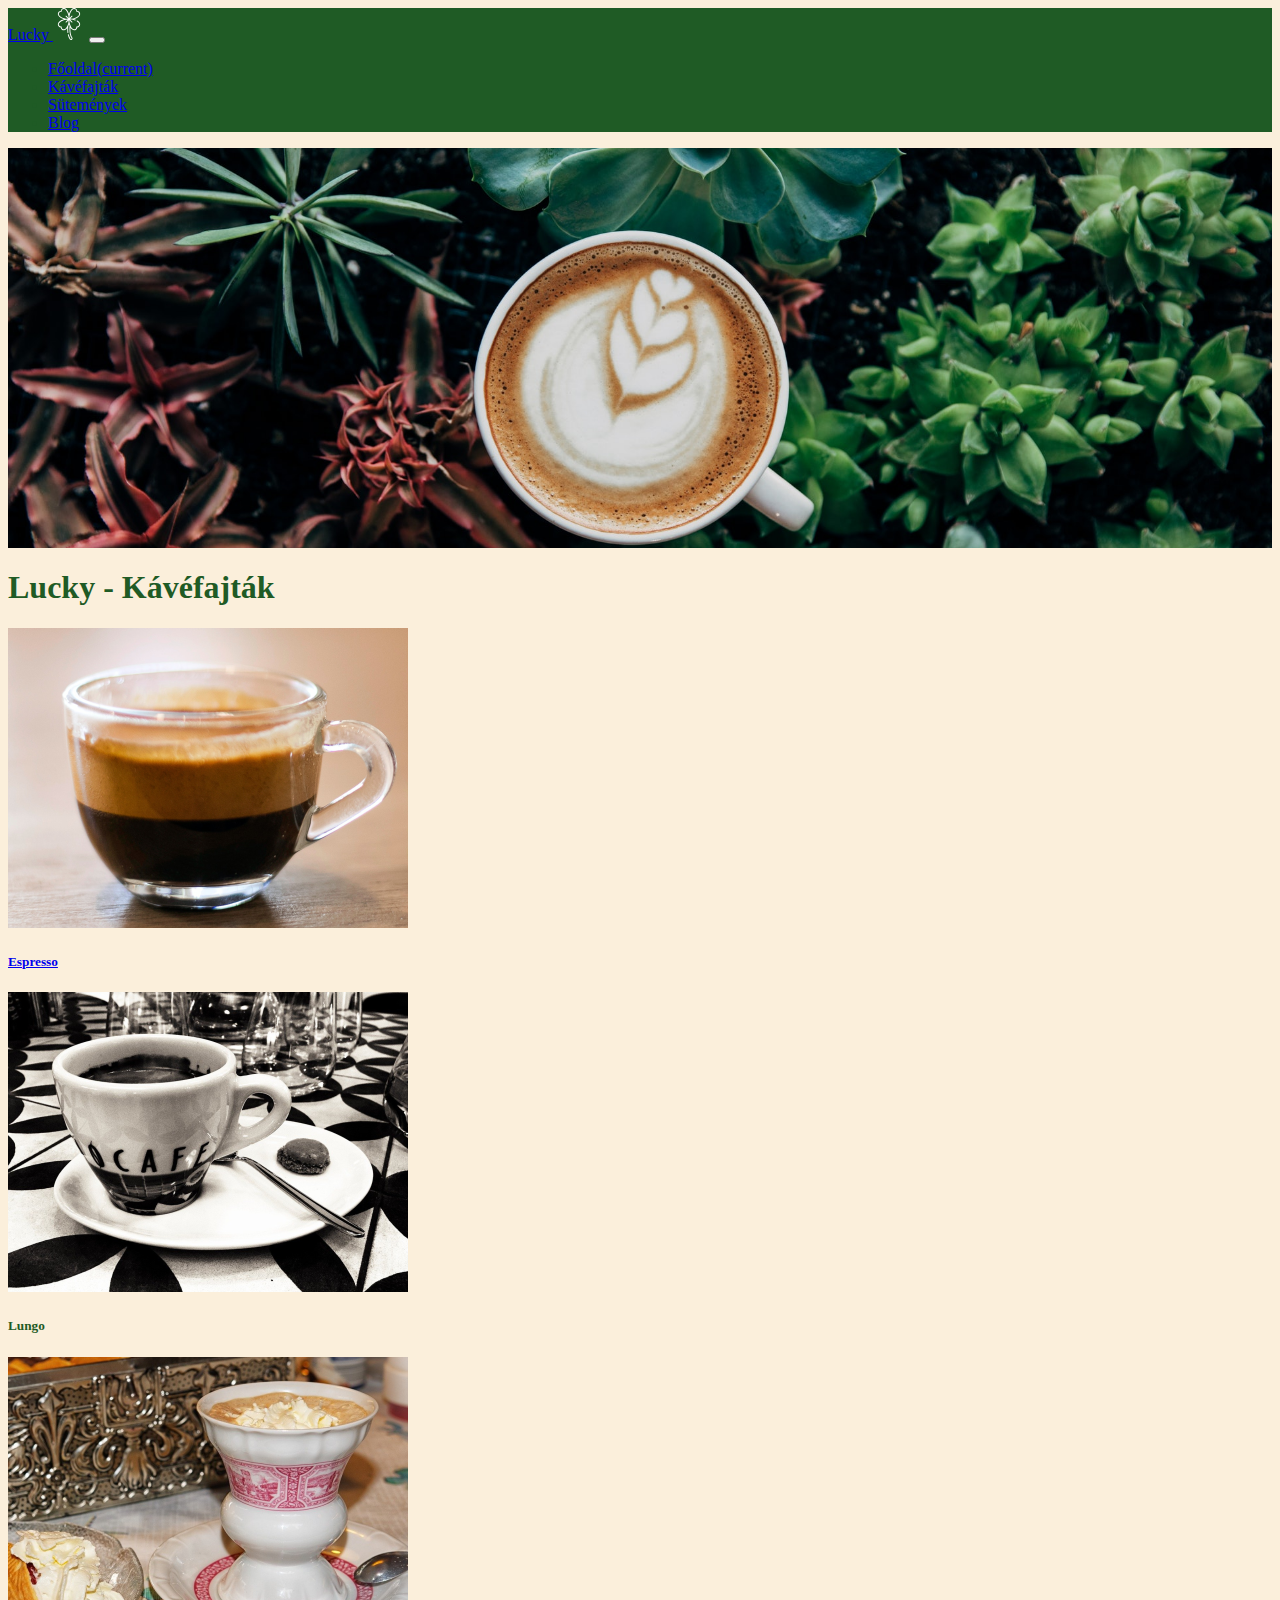
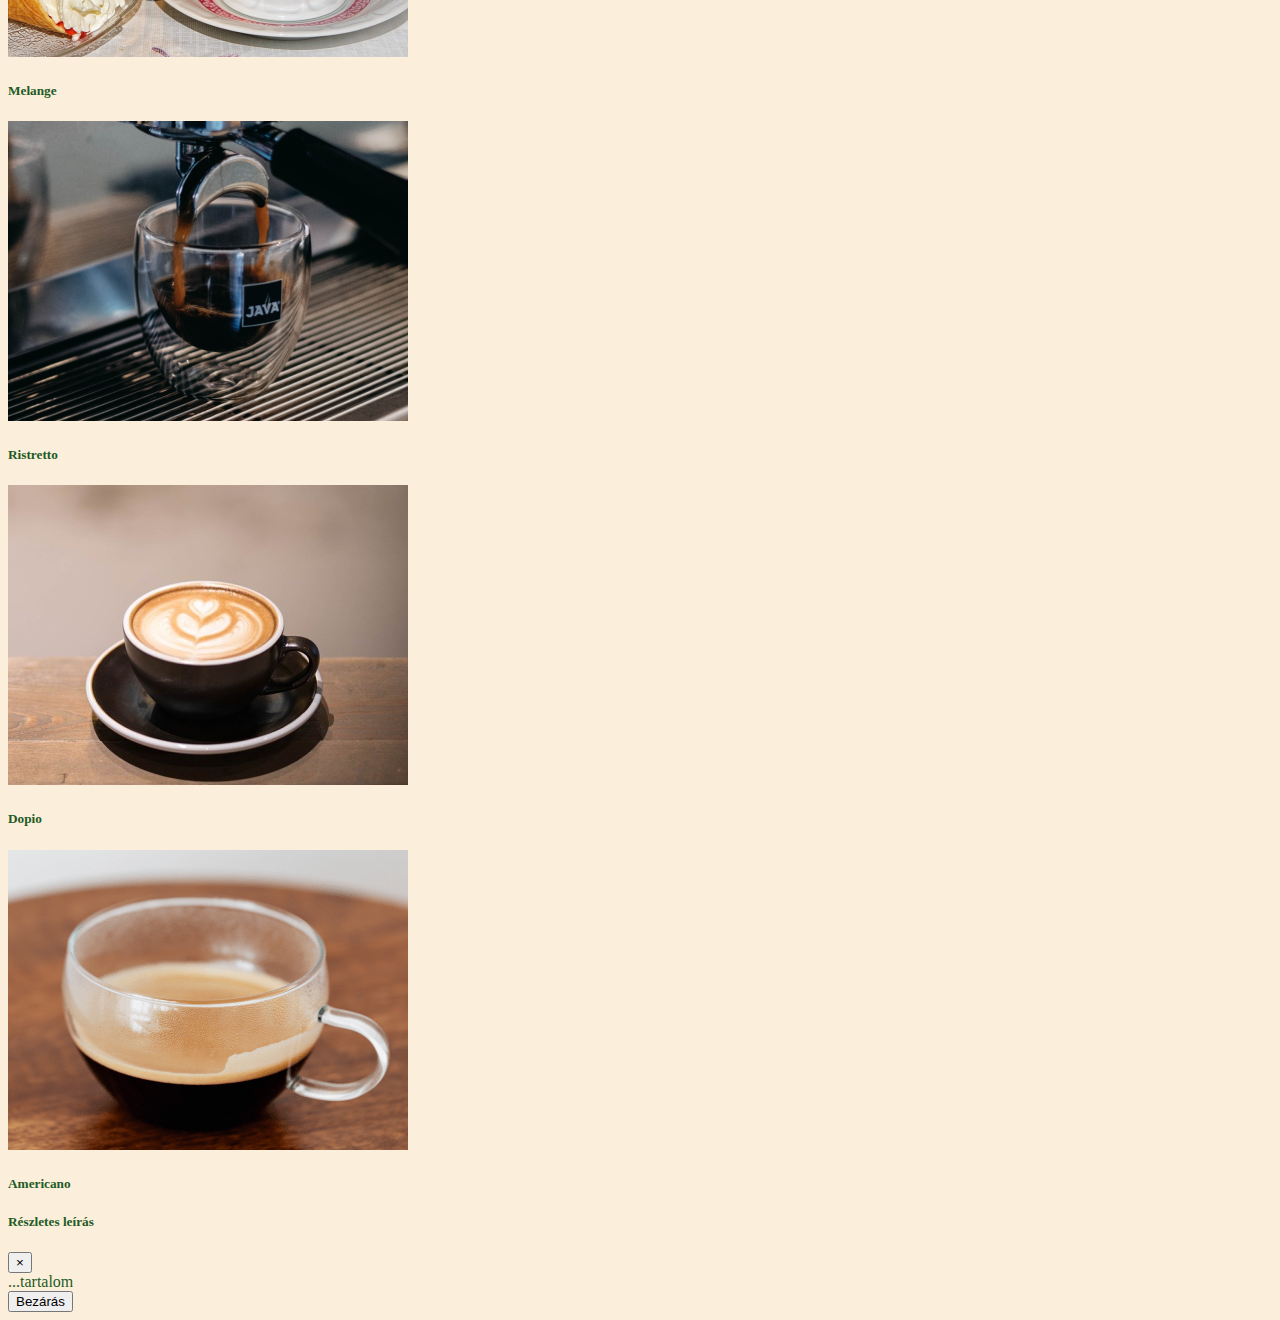
<file: kave.html>
<!DOCTYPE html>
<html lang="hu">
<head>
    <meta charset="UTF-8">
    <meta name="viewport" content="width=device-width, initial-scale=1 shrink-to-fit=no">

    <link rel="stylesheet" href="https://cdn.jsdelivr.net/npm/bootstrap@4.6.1/dist/css/bootstrap.min.css" integrity="sha384-zCbKRCUGaJDkqS1kPbPd7TveP5iyJE0EjAuZQTgFLD2ylzuqKfdKlfG/eSrtxUkn" crossorigin="anonymous">
    <link rel="stylesheet" href="css/style.css">
    <link rel="stylesheet" href="css/kave.css">
    <title>Lucky kávézó</title>
</head>
<body>
    <div class="container-fluid">
        <nav class="navbar navbar-expand-lg navbar-dark fixed-top">
            <a class="navbar-brand" href="#">Lucky <img src="img/clover.svg" alt=""></a>
            <button class="navbar-toggler" type="button" data-toggle="collapse" data-target="#navbarNav" aria-controls="navbarNav" aria-expanded="false" aria-label="Toggle navigation">
              <span class="navbar-toggler-icon"></span>
            </button>
            <div class="collapse navbar-collapse" id="navbarNav">
              <ul class="navbar-nav">
                <li class="nav-item active">
                  <a class="nav-link" href="index.html">Főoldal<span class="sr-only">(current)</span></a>
                </li>
                <li class="nav-item">
                  <a class="nav-link" href="kave.html">Kávéfajták</a>
                </li>
                <li class="nav-item">
                  <a class="nav-link" href="suti.html">Sütemények</a>
                </li>
                <li class="nav-item">
                  <a class="nav-link" href="blog.html">Blog</a>
                </li>
              </ul>
            </div>
          </nav>
          <div class="banner"></div>
    </div>
    <div class="container">
        <h1 class="text-center p-3">Lucky - Kávéfajták</h1>
        <div class="row text-center">
            <div class="col-md-4">
                <div class="card">
                    <img src="img/espresso.png" class="card-img-top" alt="espresso">
                    <div class="card-body">
                        <h5 class="card-title"><a href="#" data-toggle="modal" data-target="#staticBackdrop">Espresso</a></h5>
                    </div>
                </div>
            </div>
            <div class="col-md-4">
                <div class="card">
                    <img src="img/lungo.png" class="card-img-top" alt="lungo">
                    <div class="card-body">
                        <h5 class="card-title">Lungo</h5>
                    </div>
                </div>
            </div>
            <div class="col-md-4">
                <div class="card">
                    <img src="img/melange.png" class="card-img-top" alt="melange">
                    <div class="card-body">
                        <h5 class="card-title">Melange</h5>
                    </div>
                </div>
            </div>
            <div class="col-md-4">
                <div class="card">
                    <img src="img/ristretto.png" class="card-img-top" alt="ristretto">
                    <div class="card-body">
                        <h5 class="card-title">Ristretto</h5>
                    </div>
                </div>
            </div>
            <div class="col-md-4">
                <div class="card">
                    <img src="img/dopio.png" class="card-img-top" alt="dopio">
                    <div class="card-body">
                        <h5 class="card-title">Dopio</h5>
                    </div>
                </div>
            </div>
            <div class="col-md-4">
                <div class="card">
                    <img src="img/americano.png" class="card-img-top" alt="americano">
                    <div class="card-body">
                        <h5 class="card-title">Americano</h5>
                    </div>
                </div>
            </div>
        </div>
    </div>
        <div class="modal fade" id="exampleModal" tabindex="-1" aria-labelledby="exampleModalLabel" aria-hidden="true">
            <div class="modal-dialog">
                <div class="modal-content">
                    <div class="modal-header">
                        <h5 class="modal-title" id="exampleModalLabel">Részletes leírás</h5>
                        <button type="button" class="close" data-dismiss="modal" aria-label="Close">
                            <span aria-hidden="true">&times;</span>
                        </button>
                    </div>
                    <div class="modal-body">
                        ...tartalom
                    </div>
                    <div class="modal-footer">
                        <button type="button" class="btn btn-secondary" data-dismiss="modal">Bezárás</button>
                    </div>
                </div>
            </div>
        </div>



<script src="https://cdn.jsdelivr.net/npm/jquery@3.5.1/dist/jquery.slim.min.js" integrity="sha384-DfXdz2htPH0lsSSs5nCTpuj/zy4C+OGpamoFVy38MVBnE+IbbVYUew+OrCXaRkfj" crossorigin="anonymous"></script>
<script src="https://cdn.jsdelivr.net/npm/bootstrap@4.6.1/dist/js/bootstrap.bundle.min.js" integrity="sha384-fQybjgWLrvvRgtW6bFlB7jaZrFsaBXjsOMm/tB9LTS58ONXgqbR9W8oWht/amnpF" crossorigin="anonymous"></script>
</body>
</html>
</file>
<file: css/style.css>
nav{
    background-color: #1f5b25;
}
.navbar img{
    height: 2rem;
}
</file>
<file: css/kave.css>
.banner{
    height: 400px;
    background-image: url(..//img/banner.jpg);
    background-size: cover;
    background-position: center center;
}
body{
    background-color: #fbefdb;
    color: #1f5b25;
}
</file>
